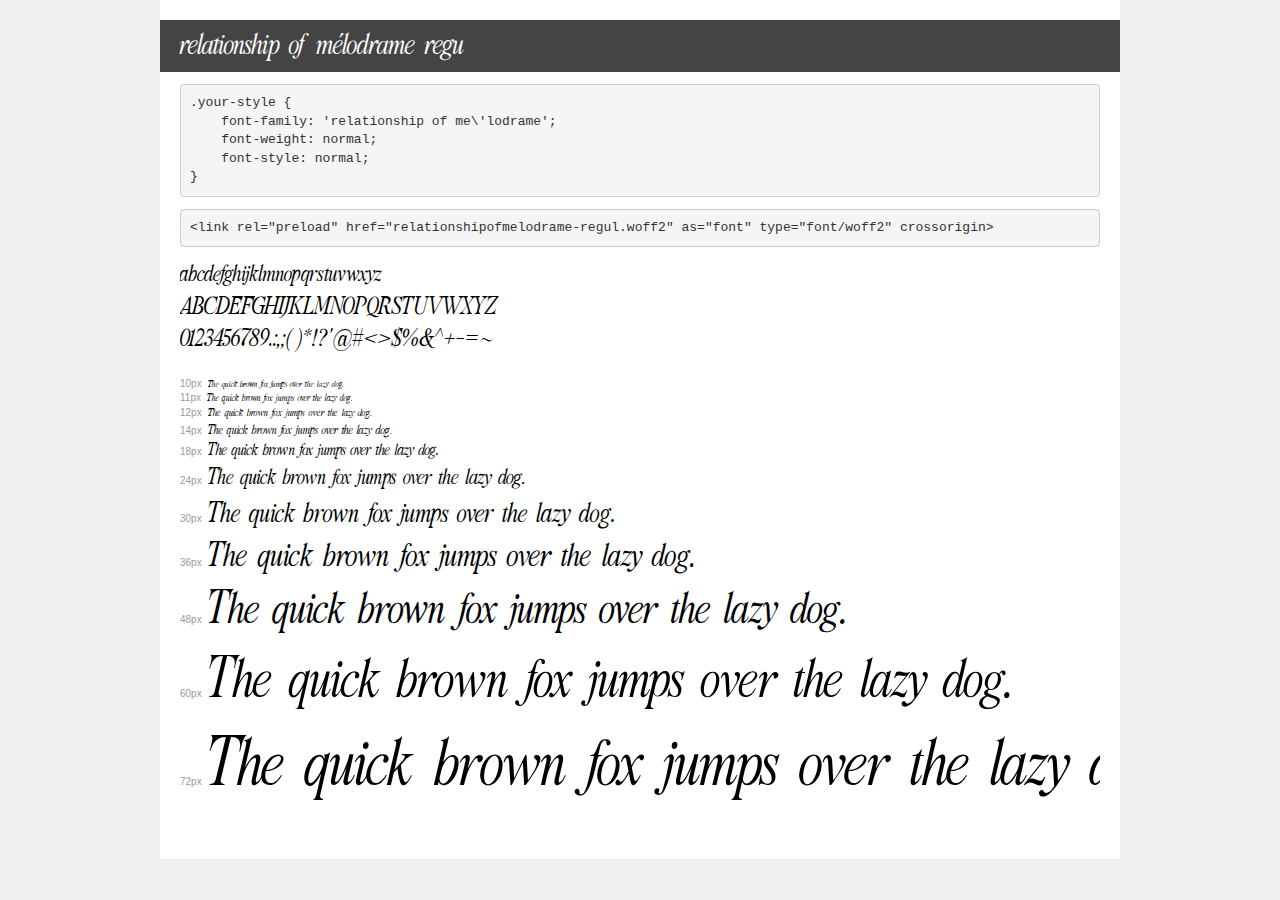
<file: POLICE/relationship_of_melodrame/demo.html>
<!DOCTYPE html>
<html lang="en">
<head>
    <meta charset="utf-8">
    <meta http-equiv="X-UA-Compatible" content="IE=edge">
    <meta name="viewport" content="width=device-width, initial-scale=1">
    <meta name="robots" content="noindex, noarchive">
    <meta name="format-detection" content="telephone=no">
    <title>Transfonter demo</title>
    <link href="stylesheet.css" rel="stylesheet">
    <style>
        /*
        http://meyerweb.com/eric/tools/css/reset/
        v2.0 | 20110126
        License: none (public domain)
        */
        html, body, div, span, applet, object, iframe,
        h1, h2, h3, h4, h5, h6, p, blockquote, pre,
        a, abbr, acronym, address, big, cite, code,
        del, dfn, em, img, ins, kbd, q, s, samp,
        small, strike, strong, sub, sup, tt, var,
        b, u, i, center,
        dl, dt, dd, ol, ul, li,
        fieldset, form, label, legend,
        table, caption, tbody, tfoot, thead, tr, th, td,
        article, aside, canvas, details, embed,
        figure, figcaption, footer, header, hgroup,
        menu, nav, output, ruby, section, summary,
        time, mark, audio, video {
            margin: 0;
            padding: 0;
            border: 0;
            font-size: 100%;
            font: inherit;
            vertical-align: baseline;
        }
        /* HTML5 display-role reset for older browsers */
        article, aside, details, figcaption, figure,
        footer, header, hgroup, menu, nav, section {
            display: block;
        }
        body {
            line-height: 1;
        }
        ol, ul {
            list-style: none;
        }
        blockquote, q {
            quotes: none;
        }
        blockquote:before, blockquote:after,
        q:before, q:after {
            content: '';
            content: none;
        }
        table {
            border-collapse: collapse;
            border-spacing: 0;
        }
        /* demo styles */
        body {
            background: #f0f0f0;
            color: #000;
        }
        .page {
            background: #fff;
            width: 920px;
            margin: 0 auto;
            padding: 20px 20px 0 20px;
            overflow: hidden;
        }
        .font-container {
            overflow-x: auto;
            overflow-y: hidden;
            margin-bottom: 40px;
            line-height: 1.3;
            white-space: nowrap;
            padding-bottom: 5px;
        }
        h1 {
            position: relative;
            background: #444;
            font-size: 32px;
            color: #fff;
            padding: 10px 20px;
            margin: 0 -20px 12px -20px;
        }
        .letters {
            font-size: 25px;
            margin-bottom: 20px;
        }
        .s10:before {
            content: '10px';
        }
        .s11:before {
            content: '11px';
        }
        .s12:before {
            content: '12px';
        }
        .s14:before {
            content: '14px';
        }
        .s18:before {
            content: '18px';
        }
        .s24:before {
            content: '24px';
        }
        .s30:before {
            content: '30px';
        }
        .s36:before {
            content: '36px';
        }
        .s48:before {
            content: '48px';
        }
        .s60:before {
            content: '60px';
        }
        .s72:before {
            content: '72px';
        }
        .s10:before, .s11:before, .s12:before, .s14:before,
        .s18:before, .s24:before, .s30:before, .s36:before,
        .s48:before, .s60:before, .s72:before {
            font-family: Arial, sans-serif;
            font-size: 10px;
            font-weight: normal;
            font-style: normal;
            color: #999;
            padding-right: 6px;
        }
        pre {
            display: block;
            padding: 9px;
            margin: 0 0 12px;
            font-family: Monaco, Menlo, Consolas, "Courier New", monospace;
            font-size: 13px;
            line-height: 1.428571429;
            color: #333;
            font-weight: normal;
            font-style: normal;
            background-color: #f5f5f5;
            border: 1px solid #ccc;
            overflow-x: auto;
            border-radius: 4px;
        }
        /* responsive */
        @media (max-width: 959px) {
            .page {
                width: auto;
                margin: 0;
            }
        }
    </style>
</head>
<body>
<div class="page">
    <div class="demo">
        <h1 style="font-family: 'relationship of me\'lodrame'; font-weight: normal; font-style: normal;">relationship of mélodrame regu</h1>
        <pre title="Usage">.your-style {
    font-family: 'relationship of me\'lodrame';
    font-weight: normal;
    font-style: normal;
}</pre>
        <pre title="Preload (optional)">
&lt;link rel=&quot;preload&quot; href=&quot;relationshipofmelodrame-regul.woff2&quot; as=&quot;font&quot; type=&quot;font/woff2&quot; crossorigin&gt;</pre>
        <div class="font-container" style="font-family: 'relationship of me\'lodrame'; font-weight: normal; font-style: normal;">
            <p class="letters">
                abcdefghijklmnopqrstuvwxyz<br>
ABCDEFGHIJKLMNOPQRSTUVWXYZ<br>
                0123456789.:,;()*!?'@#&lt;&gt;$%&^+-=~
            </p>
            <p class="s10" style="font-size: 10px;">The quick brown fox jumps over the lazy dog.</p>
            <p class="s11" style="font-size: 11px;">The quick brown fox jumps over the lazy dog.</p>
            <p class="s12" style="font-size: 12px;">The quick brown fox jumps over the lazy dog.</p>
            <p class="s14" style="font-size: 14px;">The quick brown fox jumps over the lazy dog.</p>
            <p class="s18" style="font-size: 18px;">The quick brown fox jumps over the lazy dog.</p>
            <p class="s24" style="font-size: 24px;">The quick brown fox jumps over the lazy dog.</p>
            <p class="s30" style="font-size: 30px;">The quick brown fox jumps over the lazy dog.</p>
            <p class="s36" style="font-size: 36px;">The quick brown fox jumps over the lazy dog.</p>
            <p class="s48" style="font-size: 48px;">The quick brown fox jumps over the lazy dog.</p>
            <p class="s60" style="font-size: 60px;">The quick brown fox jumps over the lazy dog.</p>
            <p class="s72" style="font-size: 72px;">The quick brown fox jumps over the lazy dog.</p>
        </div>
    </div>

</div>
</body>
</html>
</file>
<file: POLICE/relationship_of_melodrame/stylesheet.css>
@font-face {
    font-family: 'relationship of me\'lodrame';
    src: url('relationshipofmelodrame-regul.woff2') format('woff2'),
        url('relationshipofmelodrame-regul.woff') format('woff');
    font-weight: normal;
    font-style: normal;
    font-display: swap;
}
</file>
